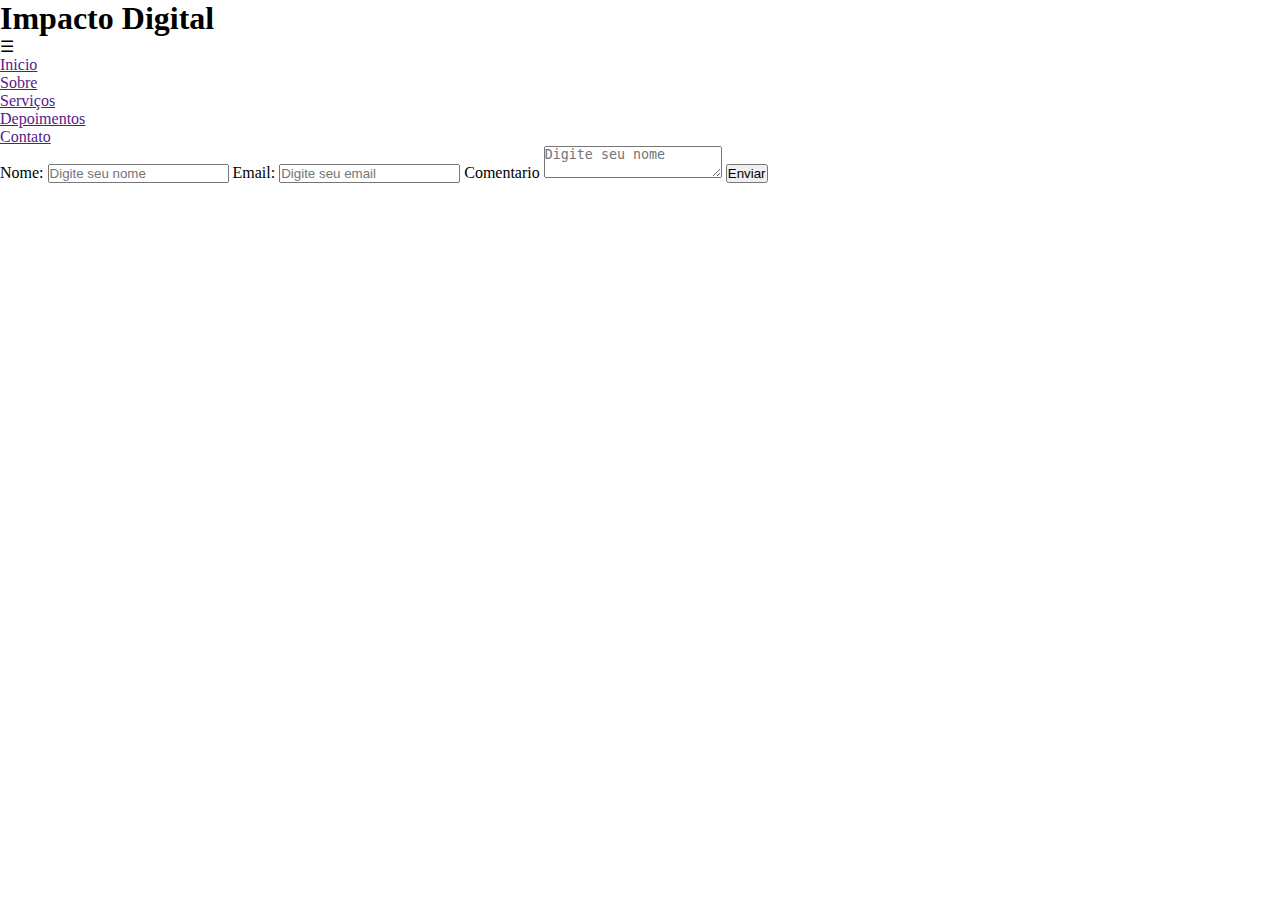
<file: LandingPage/index.html>
<!DOCTYPE html>
<html lang="pt-br">
<head>
    <meta charset="UTF-8">
    <meta name="viewport" content="width=device-width, initial-scale=1.0">
    <title>Impacto Digital -- Agência Criativa para Pequenos Negócios</title>
    <link rel="stylesheet" href="model-scss/style.css">
</head>
<body>
    <div class="Page">

        <header class="Navbar">
            <h1 class="nav-title">Impacto Digital</h1>

            <nav>
                
                <div class="menu-toggle" id="menuToggle">
                    ☰
                </div>

                <ul class="nav-link" id="navLink">
                    <li><a href="">Inicio</a></li>
                    <li><a href="">Sobre</a></li>
                    <li><a href="">Serviços</a></li>
                    <li><a href="">Depoimentos</a></li>
                    <li><a href="">Contato</a></li>
                </ul>
            </nav>
        </header>

        <main class="Main">
            <section class="Inicio">



            </section>
            
            <section class="Sobre">

                <article class="card-sobre">

                </article>

            </section>
            
            <section class="Servico">

                <article class="card-servico">

                </article>

                <article class="card-servico">

                </article>
                
                <article class="card-servico">

                </article>

            </section>

            <section class="Depoimentos">

                <article class="card_depoimento">

                </article>

                <article class="card-depoimento-2">

                </article>

                <article class="card-depoimento-3">

                </article>

            </section>

            <section class="Contato">
            
                <form action="get">
                    <label for="nome">Nome:</label>
                    <input type="text" name="nome" placeholder="Digite seu nome">

                    <label for="email">Email:</label>
                    <input type="text" placeholder="Digite seu email" name="email">

                    <label for="mensagem">Comentario</label>
                    <textarea name="mensagem" id="comentario" placeholder="Digite seu nome"></textarea>
                    
                    <button type="submit" id="btn">Enviar</button>
                </form>
            
            </section>
        </main>

        <footer class="Footer">

        </footer>
    </div>
    <script src="script/app.js"></script>
</body>
</html>
</file>
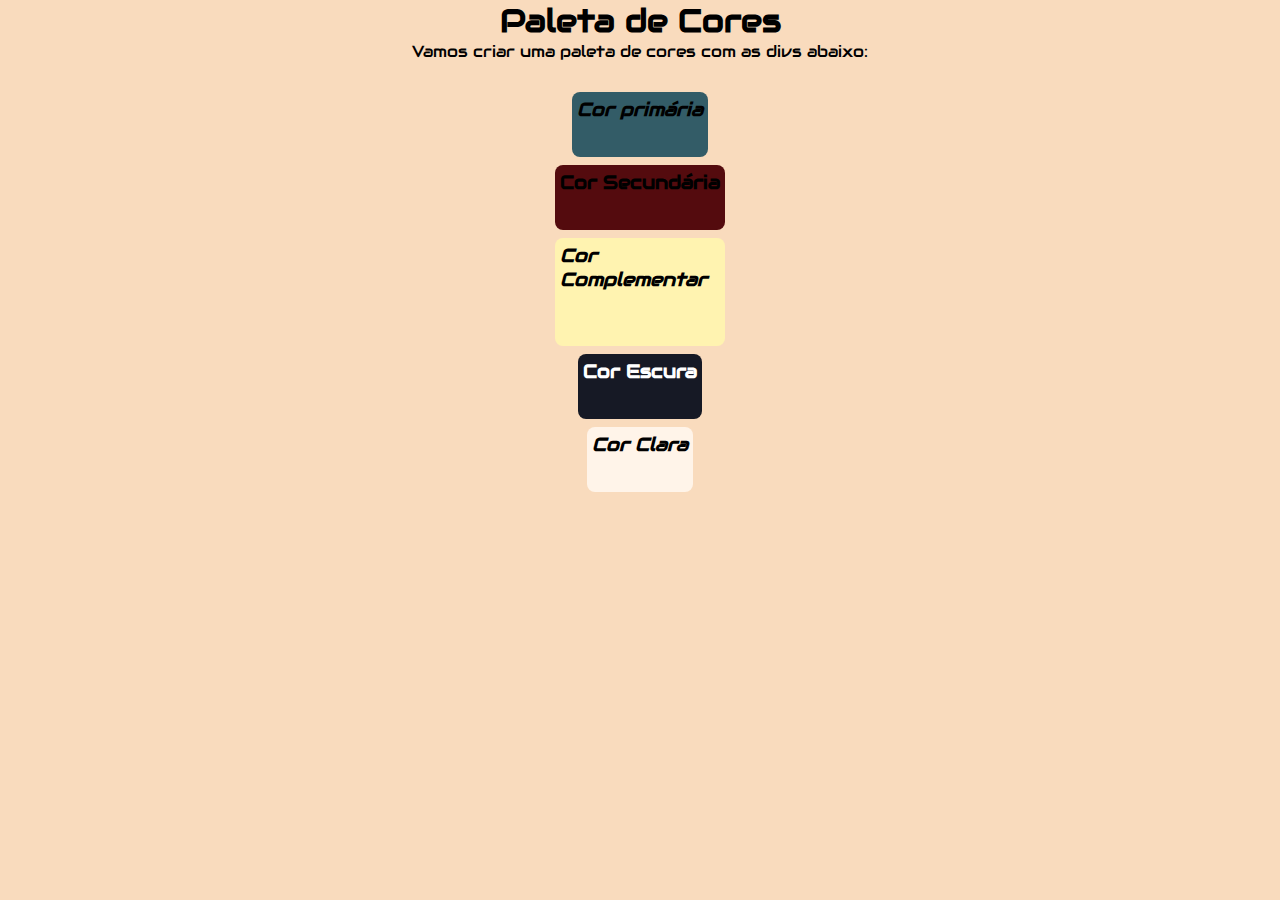
<file: pseudo-classes/index.html>
<!DOCTYPE html>
<html lang="pt-br">
<head>
  <meta charset="UTF-8">
  <meta name="viewport" content="width=device-width, initial-scale=1.0">
  <link rel="stylesheet" href="css/style.css">
  <title>Pseudo-classes</title>
</head>
<body>
  <h1>Paleta de Cores</h1>
  <p>Vamos criar uma paleta de cores com as divs abaixo:</p>
  <div class="cores">
    <div class="border1">
      <h3>Cor primária</h3>
    </div>
    <div class="border2">
      <h3>Cor Secundária</h3>
    </div>
    <div class="border3">
      <h3>Cor Complementar</h3>
    </div>
    <div class="border4">
      <h3>Cor Escura</h3>
    </div>
    <div class="border5">
      <h3>Cor Clara</h3>
    </div>
  </div>
</body>
</html>
</file>
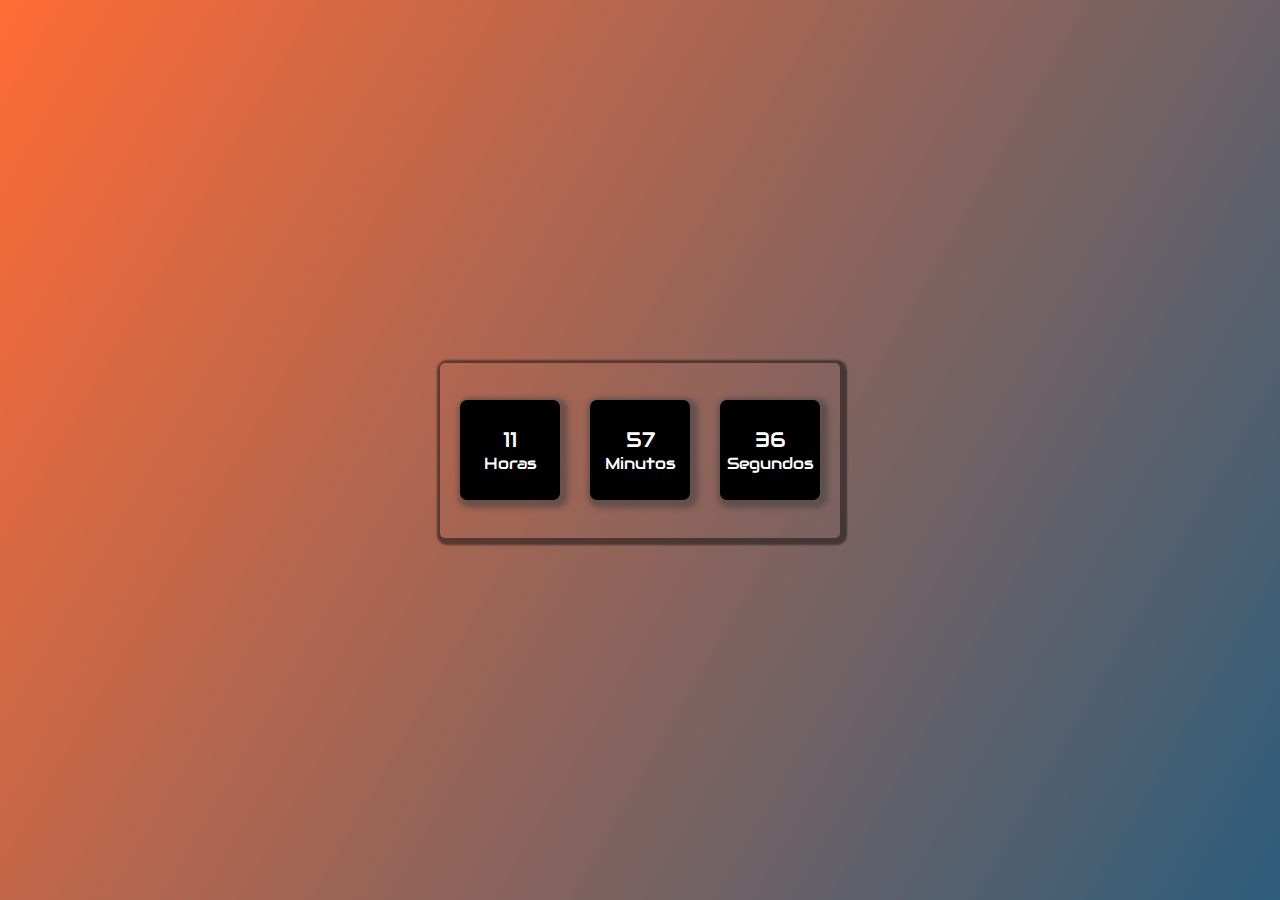
<file: relogio-digital/index.html>
<!DOCTYPE html>
<html lang="pt-br">

<head>
    <meta charset="UTF-8">
    <meta name="viewport" content="width=device-width, initial-scale=1.0">
    <link rel="stylesheet" href="CSS/style.css">
    <title>Relogio Digital</title>
</head>

<body>
    <main class="relogio">
        <div>
            <span id="horas">00</span>
            <span class="tempo">Horas</span>
        </div>
        <div>
            <span id="minutos">00</span>
            <span class="tempo">Minutos</span>
        </div>
        <div>
            <span id="segundos">00</span>
            <span class="tempo">Segundos</span>
        </div>
    </main>
</body>
<script src="JS/script.js"></script>
</html>
</file>
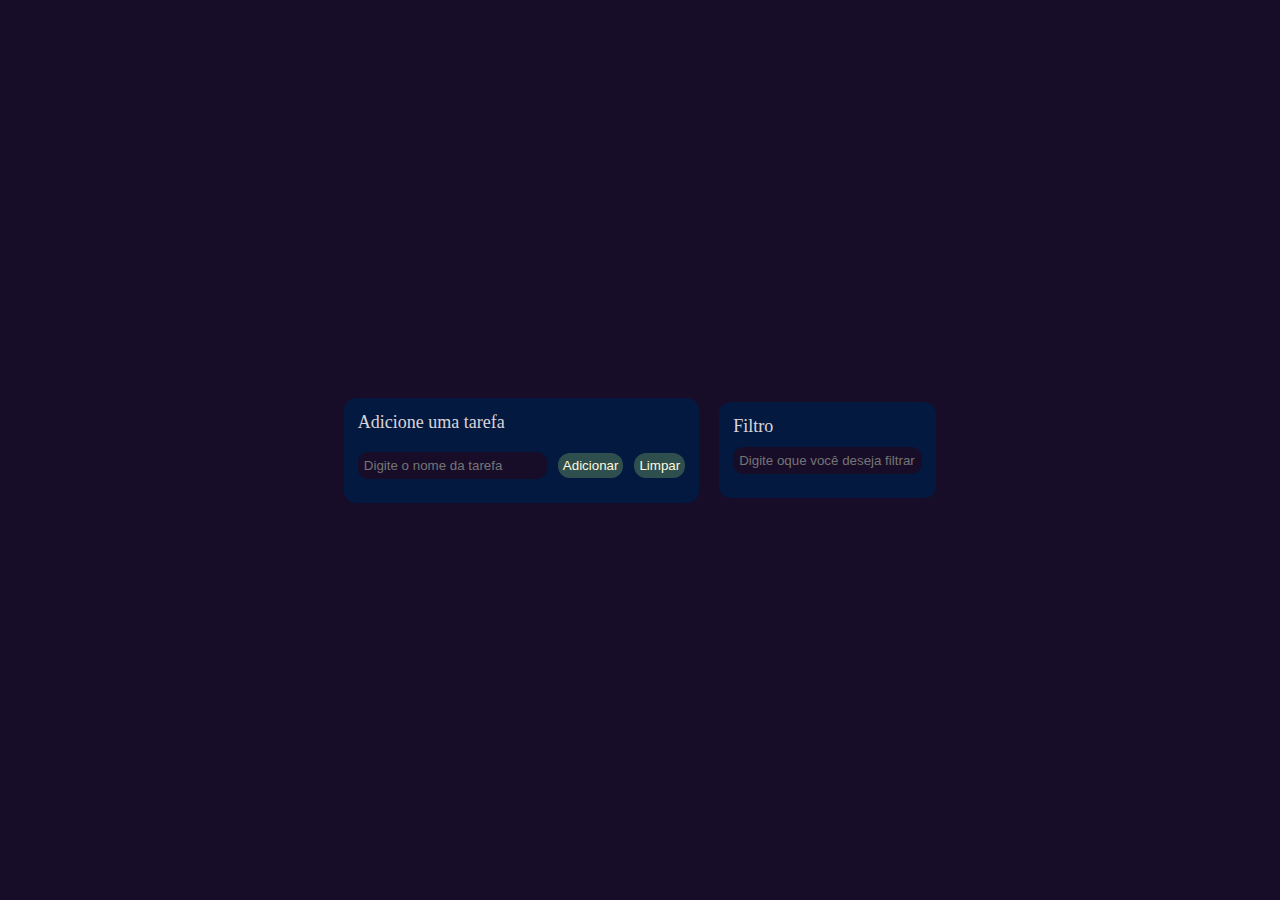
<file: Todo-List/index.html>
<!DOCTYPE html>
<html lang="pt-br">
<head>
    <meta charset="UTF-8">
    <meta name="viewport" content="width=device-width, initial-scale=1.0">
    <title>Lista de tarefas</title>
    <link rel="stylesheet" href="css/style.css">
</head>
<body>
    <main>
        <section>
            <div>
                <label for="adicionandoTarefa">Adicione uma tarefa</label>
                <input type="text" id="entrada" name="adicionandoTarefa" placeholder="Digite o nome da tarefa">
                <button id="btn">Adicionar</button>
                <button id="btnClean">Limpar</button>
                <ul id="imprimir"></ul>
            </div>
        </section>
        <section>
            <div>
                <label for="filtrandoLista">Filtro</label>
                <input type="text" id="filtro" name="filtrandoLista" placeholder="Digite oque você deseja filtrar">
                <ul id="imprimirFiltro"></ul>     
            </div>
        </section>
    </main>    
    <script src="script.js"></script>
</body>
</html>
</file>
<file: LandingPage/model-scss/style.css>
* {
  padding: 0;
  margin: 0;
  box-sizing: border-box;
}

/*# sourceMappingURL=style.css.map */
</file>
<file: Todo-List/css/style.css>
:root{
    --background:#170d29;
    --text-color: #faefefe3;
    --back-card: #03193f;
    --back-button:#2f4f4f;
    --color-button:#fff8dc;
    --back-li:#3b2908;
}

*{
    padding: 0;
    margin: 0;
    box-sizing: border-box;
}
main{
    min-height: 100vh;
    display: flex;
    justify-content: center;
    align-items: center;
    background-color: var(--background);
    color: var(--text-color);
}
section{
    background-color: var(--back-card);
    max-width: 400px;
    max-height: 600px;
    margin: 10px;
    padding: 14px;
    border-radius: 12px;
}
label{
    display: block;
    margin-bottom: 10px;
    font-size: 18px;
}
input{
    padding: 6px;
    border-radius: 10px;
    border: none;
    background-color: var(--background);
    color: var(--text-color);
}
button{
    padding: 5px;
    background-color: #2f4f4f;
    color: #fff8dc;
    border: none;
    border-radius: 12px;
    cursor: pointer;
    margin-top: 10px;
    margin-left: 7px;
}
ul{
    list-style: none;
    margin: 10px auto;
}
li{
    background-color: var(--back-li);
    border-radius: 12px;
    border: solid 2px;
    margin-top: 4px;
    padding-left: 7px;
    font-size: 18px;
}
.feito{
    text-decoration: line-through;
    color: rgb(155, 148, 148);
}
</file>
<file: pseudo-classes/css/style.css>
@import url(reset.css);
@import url(variable.css);

body{
    background-color: #F9DBBD;
}

p ,h1{
    text-align: center;
}

.cores{
    display: flex;
    flex-direction: column;
    justify-content: space-around;
    align-items: center;
    height: 400px;
    margin-top: 3em;
    margin: 30px;
    gap: 0.5em;
}

.border1{
    width: auto;
    height: 100px;
    font-style: italic;
    background-color: var(--cor-primaria);
    padding: 5px;
    border-radius: 8px;
    transition: border 0.3s ease-in;
}

.border2{
    width: auto;
    height: 100px;
    background-color: var(--cor-secundaria);
    padding: 5px;
    border-radius: 8px;
    transition: border 0.3s ease-in;

}

.border3{
    width: 170px;
    height: 170px;
    font-style: italic;
    background-color: var(--cor-complementar);
    padding: 5px;
    border-radius: 8px;
    transition: border 0.3s ease-in;
}

.border4{
    width: auto;
    height: 100px;
    color: white;
    background-color: var(--cor-escura);
    padding: 5px;
    border-radius: 8px;
    transition: border 0.3s ease-in;
}

.border5{
    width: auto;
    height: 100px;
    font-style: italic;
    background-color: var(--cor-clara);
    padding: 5px;
    border-radius: 8px;
    transition: border 0.3s ease-in;
}

.border1:hover{
    border: 4.5px solid var(--borda-1);
}

.border2:hover{
    border: 4.5px solid var(--borda-2) ;
}

.border3:hover{
    border: 4.5px solid var(--borda-3);
}

.border4:hover{
    border: 4.5px solid var(--borda-4);
}

.border5:hover{
    border: 4.5px solid var(--borda-5);
}
</file>
<file: relogio-digital/CSS/style.css>
@import url(reset.css);
@import url(variable.css);
body{
    display: flex;
    align-items:center ;
    justify-content: center;
    gap: 2em;
    min-height: 100vh;
    background: linear-gradient(120deg, var(--orange-crayola), var(--lapis-lazuli));
}

.relogio{
    display: flex;
    align-items: center;
    justify-content: space-around;
    background: transparent;
    padding: 5px;
    border-radius: 5px;
    height: 175px;
    width: 400px;
    box-shadow: 2px 2px 2px 5px rgba(14, 13, 13, 0.514);
}
.relogio div{
    display: flex;
    flex-direction: column;
    align-items: center;
    justify-content: center;
    background-color: var(--black);
    color: var(--white);
    height: 100px;
    width: 100px;
    border-radius: 7px;
    box-shadow: 3px 3px 5px 5px rgba(65, 64, 64, 0.548);
}
.relogio span{
    font-size: 1.3em;
}
.relogio span.tempo{
    font-size: 1em;
}
@media (max-width: 420px){
    .relogio{
        width: 298px;
    }
    .relogio div{
        height: 90px;
        width: 84px;
    }
    .relogio span.tempo{
        font-size: 0.9em;
    }
}
</file>
